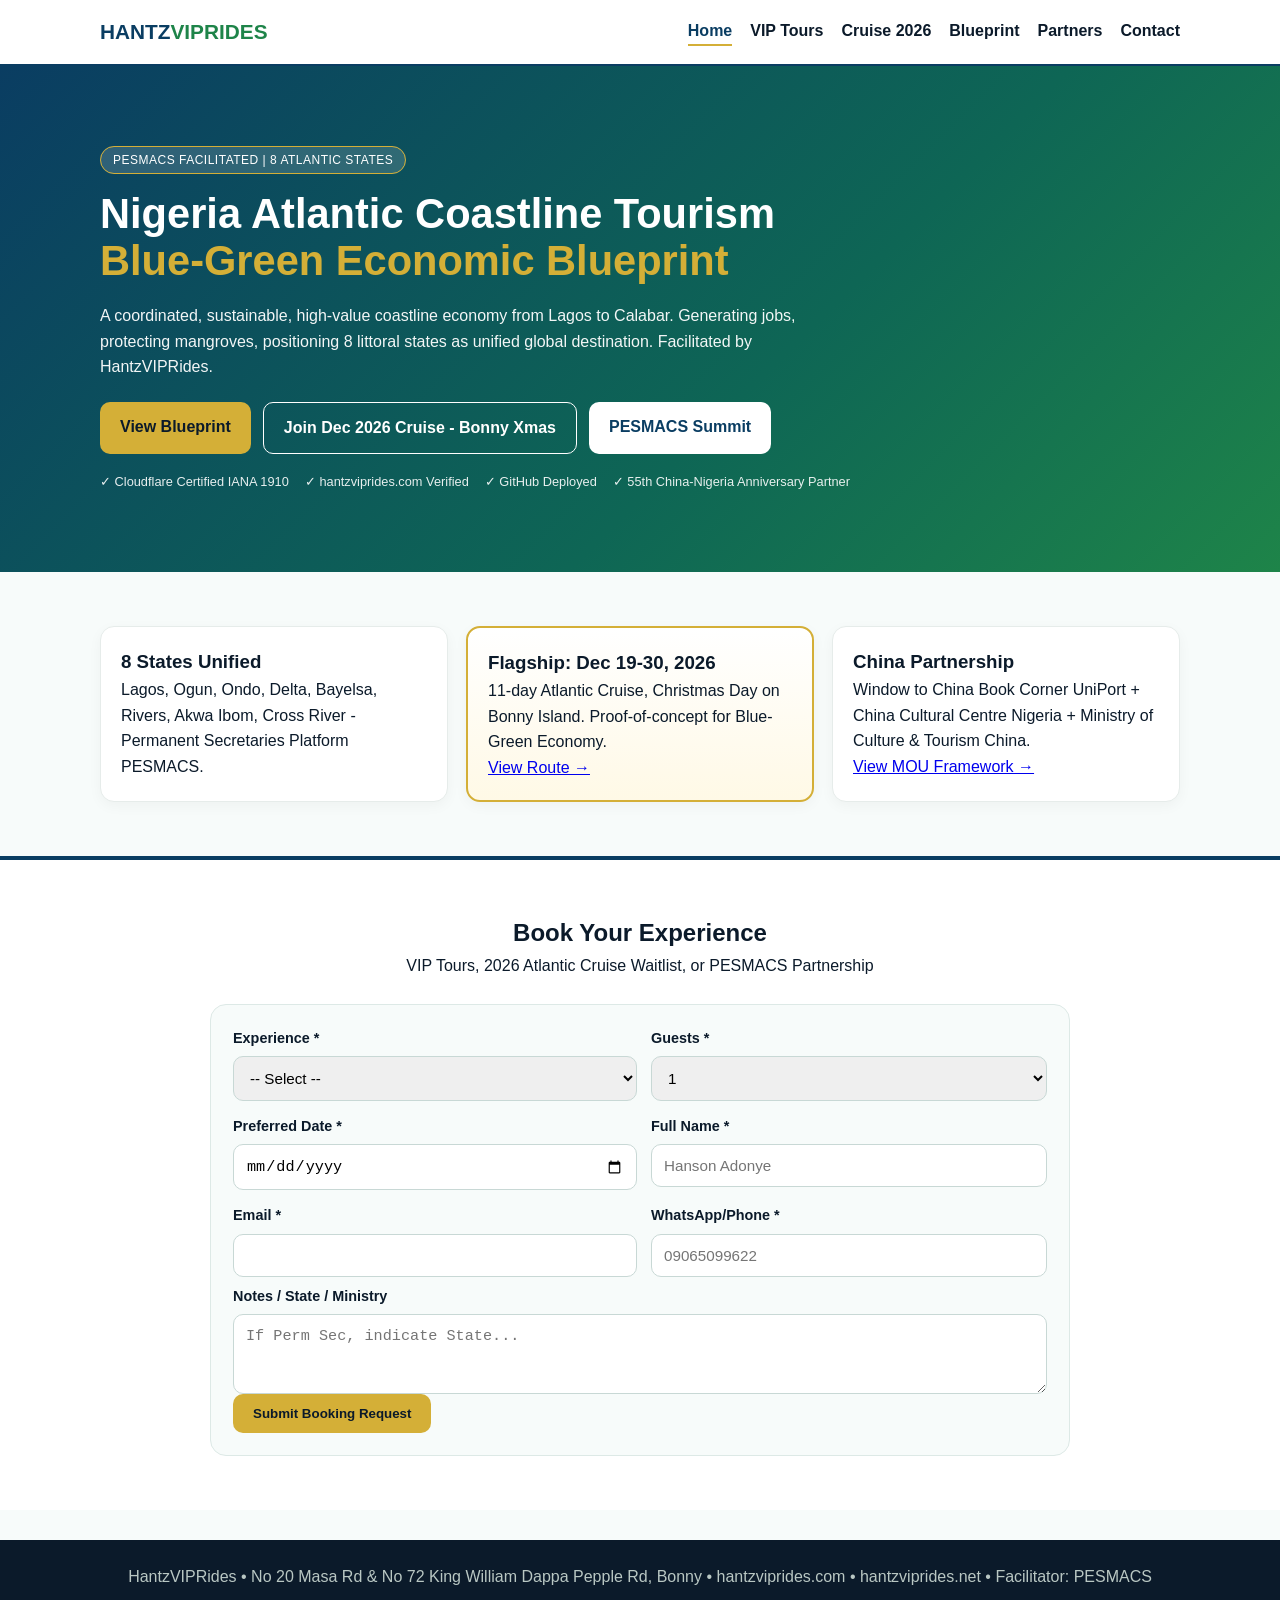
<file: index.html>
<!DOCTYPE html>
<html lang="en">
<head>
<meta charset="UTF-8"><meta name="viewport" content="width=device-width, initial-scale=1.0">
<title>HantzVIPRides | Nigeria Atlantic Coastline Blue-Green Blueprint</title>
<link rel="stylesheet" href="css/styles.css">
</head>
<body>
<header class="header">
  <div class="container nav-wrap">
    <a class="logo" href="index.html">HANTZ<span>VIPRIDES</span></a>
    <button id="menuBtn" class="menu-btn">☰</button>
    <nav id="mainNav" class="nav">
      <a href="index.html" class="active">Home</a>
      <a href="pages/tours.html">VIP Tours</a>
      <a href="pages/cruise.html">Cruise 2026</a>
      <a href="pages/blue-green.html">Blueprint</a>
      <a href="pages/partners.html">Partners</a>
      <a href="pages/contact.html">Contact</a>
    </nav>
  </div>
</header>

<section class="hero">
  <div class="container">
    <span class="badge">PESMACS FACILITATED | 8 ATLANTIC STATES</span>
    <h1>Nigeria Atlantic Coastline Tourism <br><span>Blue-Green Economic Blueprint</span></h1>
    <p>A coordinated, sustainable, high-value coastline economy from Lagos to Calabar. Generating jobs, protecting mangroves, positioning 8 littoral states as unified global destination. Facilitated by HantzVIPRides.</p>
    <div class="cta-row">
      <a href="pages/blue-green.html" class="btn btn-primary">View Blueprint</a>
      <a href="pages/cruise.html" class="btn btn-ghost">Join Dec 2026 Cruise - Bonny Xmas</a>
      <a href="#booking" class="btn btn-gold">PESMACS Summit</a>
    </div>
    <div class="trust">
      <span>✓ Cloudflare Certified IANA 1910</span><span>✓ hantzviprides.com Verified</span><span>✓ GitHub Deployed</span><span>✓ 55th China-Nigeria Anniversary Partner</span>
    </div>
  </div>
</section>

<section class="section">
  <div class="container grid-3">
    <div class="card"><h3>8 States Unified</h3><p>Lagos, Ogun, Ondo, Delta, Bayelsa, Rivers, Akwa Ibom, Cross River - Permanent Secretaries Platform PESMACS.</p></div>
    <div class="card highlight"><h3>Flagship: Dec 19-30, 2026</h3><p>11-day Atlantic Cruise, Christmas Day on Bonny Island. Proof-of-concept for Blue-Green Economy.</p><a href="pages/cruise.html">View Route →</a></div>
    <div class="card"><h3>China Partnership</h3><p>Window to China Book Corner UniPort + China Cultural Centre Nigeria + Ministry of Culture & Tourism China.</p><a href="pages/partners.html">View MOU Framework →</a></div>
  </div>
</section>

<!-- BOOKING ENGINE -->
<section class="section booking-section" id="booking">
  <div class="container">
    <div class="section-header">
      <h2>Book Your Experience</h2>
      <p>VIP Tours, 2026 Atlantic Cruise Waitlist, or PESMACS Partnership</p>
    </div>
    <div class="booking-engine">
      <form id="bookingForm" class="booking-form" novalidate>
        <div class="form-grid">
          <div class="form-group"><label>Experience *</label><select id="experience" name="experience" required><option value="">-- Select --</option><option value="VIP Tour - Bonny Island Christmas">VIP Tour - Bonny Island (Dec 2026)</option><option value="Atlantic Coastline Cruise 2026 - 12 Days">Atlantic Coastline Cruise 2026 - 12 Days (Dec 19-30)</option><option value="Atlantic Coastline Cruise - Waitlist">Cruise 2026 - Join Waitlist</option><option value="Port Harcourt City Tour">Port Harcourt City Tour</option><option value="Intercity VIP Ride - hantzviprides.net">Intercity VIP Ride (.net)</option><option value="PSMCTNACS - Perm Sec Partnership">PESMACS - State Partnership Enquiry</option><option value="China Partnership - Window to China">China Partnership - Cultural Exchange</option></select></div>
          <div class="form-group"><label>Guests *</label><select name="guests" required><option>1</option><option>2</option><option>3-5</option><option>6-10</option><option>11-20</option><option>20+ - Corporate/State</option></select></div>
          <div class="form-group"><label>Preferred Date *</label><input type="date" name="date" required min="2026-09-20"></div>
          <div class="form-group"><label>Full Name *</label><input type="text" name="name" required placeholder="Hanson Adonye"></div>
          <div class="form-group"><label>Email *</label><input type="email" name="email" required></div>
          <div class="form-group"><label>WhatsApp/Phone *</label><input type="tel" name="phone" required placeholder="09065099622"></div>
        </div>
        <div class="form-group full"><label>Notes / State / Ministry</label><textarea name="notes" rows="3" placeholder="If Perm Sec, indicate State..."></textarea></div>
        <button type="submit" class="btn btn-primary">Submit Booking Request</button>
      </form>
      <div id="bookingSuccess" class="booking-success" hidden><h3>Thank you — request received ✅</h3><p>Your <span id="successExperience"></span> for <span id="successDate"></span> received. Confirm via WhatsApp: <a href="https://wa.me/2349065099622">09065099622</a></p><div id="cruiseExtra" hidden><p><strong>2026 Cruise:</strong> Waitlisted for Lagos-Bonny-Calabar. PESMACS Summit Nov 2026 pending.</p></div></div>
    </div>
  </div>
</section>

<footer class="footer"><div class="container"><p>HantzVIPRides • No 20 Masa Rd & No 72 King William Dappa Pepple Rd, Bonny • hantzviprides.com • hantzviprides.net • Facilitator: PESMACS</p></div></footer>
<script src="js/main.js"></script>
</body>
  </html>
</file>
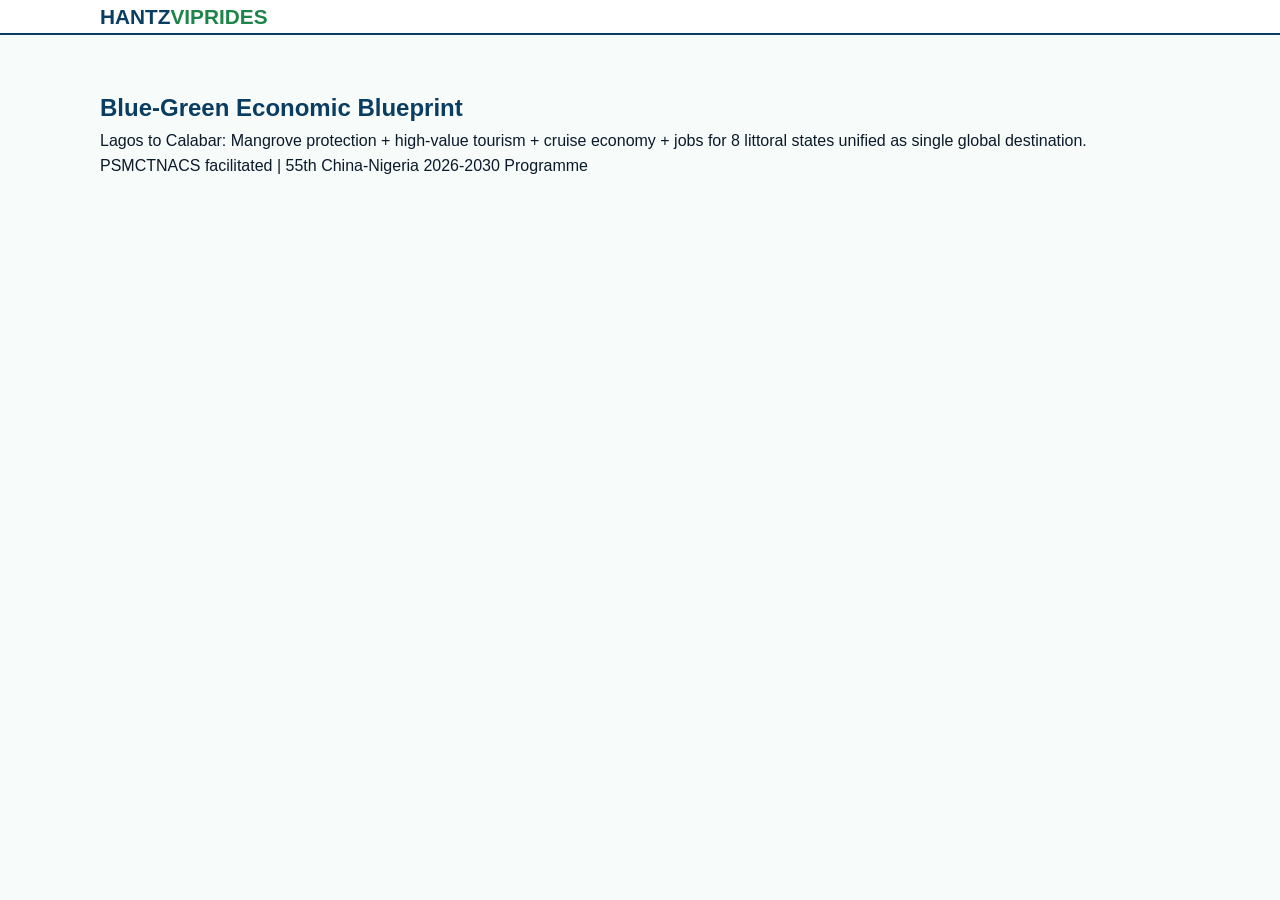
<file: pages/blue-green.html>
<!DOCTYPE html><html><head><meta charset="UTF-8"><meta name="viewport" content="width=device-width"><title>Blueprint | HantzVIPRides</title><link rel="stylesheet" href="../css/styles.css"></head><body>
<header class="header"><div class="container"><a class="logo" href="../index.html">HANTZ<span>VIPRIDES</span></a></div></header>
<section class="section"><div class="container"><h1 style="color:#0A3D62">Blue-Green Economic Blueprint</h1><p>Lagos to Calabar: Mangrove protection + high-value tourism + cruise economy + jobs for 8 littoral states unified as single global destination.</p><p>PSMCTNACS facilitated | 55th China-Nigeria 2026-2030 Programme</p></div></section></body></html>
</file>
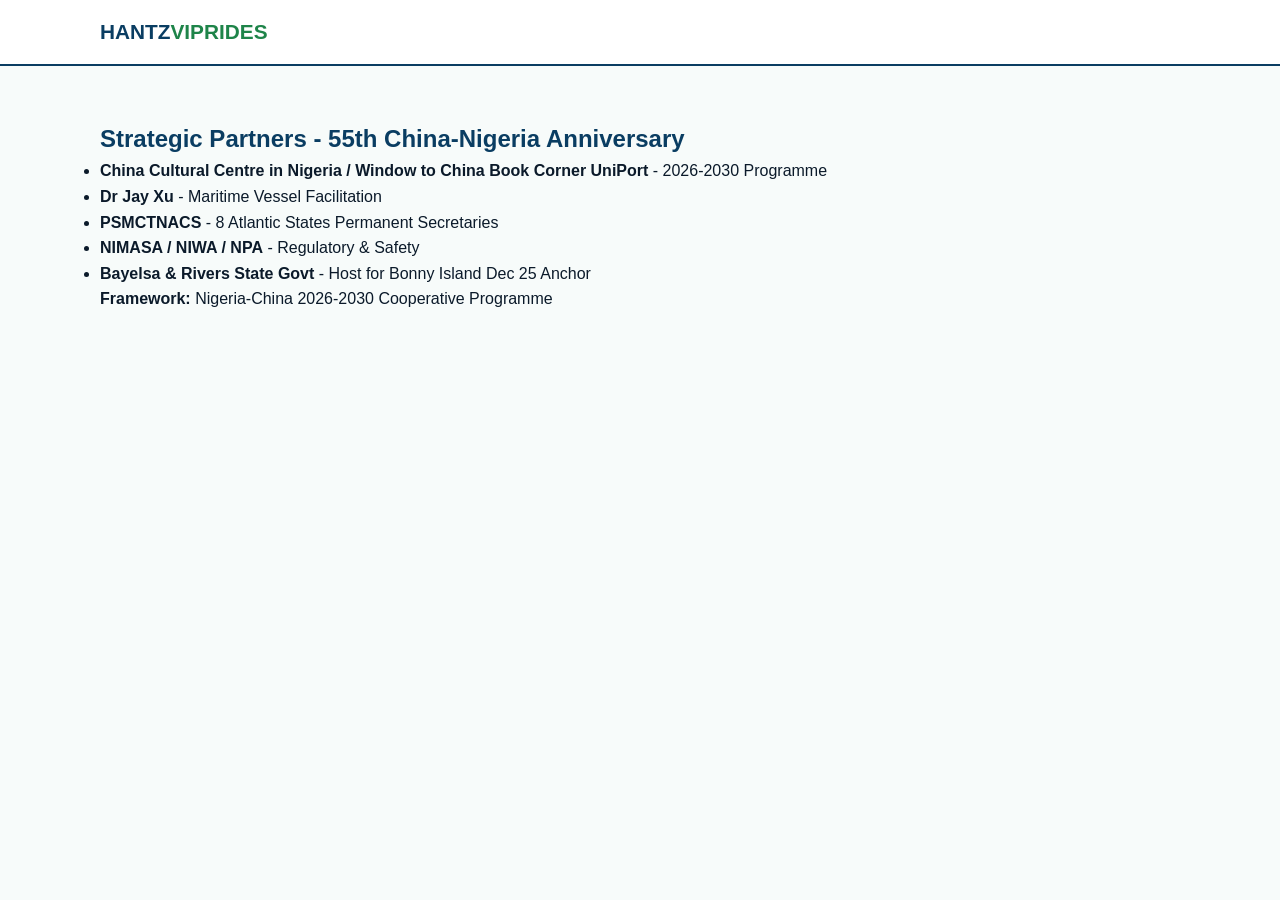
<file: pages/partners.html>
<!DOCTYPE html><html><head><meta charset="UTF-8"><meta name="viewport" content="width=device-width"><title>Partners | HantzVIPRides</title><link rel="stylesheet" href="../css/styles.css"></head><body>
<header class="header"><div class="container nav-wrap"><a class="logo" href="../index.html">HANTZ<span>VIPRIDES</span></a></div></header>
<section class="section"><div class="container">
<h1 style="color:#0A3D62">Strategic Partners - 55th China-Nigeria Anniversary</h1>
<ul>
<li><b>China Cultural Centre in Nigeria / Window to China Book Corner UniPort</b> - 2026-2030 Programme</li>
<li><b>Dr Jay Xu</b> - Maritime Vessel Facilitation</li>
<li><b>PSMCTNACS</b> - 8 Atlantic States Permanent Secretaries</li>
<li><b>NIMASA / NIWA / NPA</b> - Regulatory & Safety</li>
<li><b>Bayelsa & Rivers State Govt</b> - Host for Bonny Island Dec 25 Anchor</li>
</ul>
<p><b>Framework:</b> Nigeria-China 2026-2030 Cooperative Programme</p>
</div></section></body></html>
</file>
<file: css/styles.css>
:root{--blue:#0A3D62;--green:#1E8449;--gold:#D4AF37;--light:#F7FBFA;--dark:#0B1A2A}
*{box-sizing:border-box;margin:0;padding:0}body{font-family:Inter,Segoe UI,sans-serif;background:var(--light);color:var(--dark);line-height:1.6}
.container{max-width:1120px;margin:0 auto;padding:0 20px}
.header{background:#fff;border-bottom:2px solid var(--blue);position:sticky;top:0;z-index:99}
.nav-wrap{display:flex;justify-content:space-between;align-items:center;height:64px}
.logo{font-weight:900;color:var(--blue);text-decoration:none;font-size:1.3rem}.logo span{color:var(--green)}
.nav{display:flex;gap:18px}.nav a{color:var(--dark);text-decoration:none;font-weight:600}.nav a.active{color:var(--blue);border-bottom:2px solid var(--gold)}
.menu-btn{display:none;background:var(--blue);color:#fff;border:0;padding:8px 12px;border-radius:8px}
.hero{background:linear-gradient(135deg,var(--blue) 0%,#0E6655 60%,var(--green) 100%);color:#fff;padding:80px 0}
.badge{background:rgba(255,255,255,.15);border:1px solid var(--gold);padding:6px 12px;border-radius:20px;font-size:.75rem;letter-spacing:.5px}
.hero h1{font-size:2.6rem;margin:18px 0;line-height:1.15}.hero h1 span{color:var(--gold)}.hero p{max-width:720px;opacity:.95;margin-bottom:22px}
.cta-row{display:flex;gap:12px;flex-wrap:wrap;margin-bottom:18px}
.btn{padding:12px 20px;border-radius:10px;text-decoration:none;font-weight:700;border:0;cursor:pointer;display:inline-block}
.btn-primary{background:var(--gold);color:var(--dark)}.btn-ghost{background:transparent;color:#fff;border:1px solid #fff}.btn-gold{background:#fff;color:var(--blue)}
.trust{display:flex;gap:16px;flex-wrap:wrap;font-size:.8rem;opacity:.9}
.section{padding:54px 0}.section-header{text-align:center;margin-bottom:26px}
.grid-3{display:grid;grid-template-columns:repeat(3,1fr);gap:18px}
.card{background:#fff;padding:20px;border-radius:14px;border:1px solid #e6ecea;box-shadow:0 4px 14px rgba(0,0,0,.04)}.card.highlight{border:2px solid var(--gold);background:linear-gradient(180deg,#fff,#FFF9E6)}
.booking-section{background:#fff;border-top:4px solid var(--blue)}
.booking-engine{max-width:860px;margin:0 auto;background:var(--light);padding:22px;border-radius:16px;border:1px solid #dde9e6}
.form-grid{display:grid;grid-template-columns:repeat(2,1fr);gap:14px}
.form-group{display:flex;flex-direction:column;gap:6px}.form-group.full{grid-column:1/-1;margin-top:8px}
.form-group label{font-weight:700;font-size:.9rem}.form-group input,.form-group select,.form-group textarea{padding:12px;border:1px solid #c8d8d5;border-radius:10px;font-size:.95rem}
.booking-success{background:#E8F8F5;border:1px solid var(--green);padding:18px;border-radius:12px;text-align:center}
.footer{background:var(--dark);color:#b9c7c3;padding:24px 0;text-align:center;margin-top:30px}
@media(max-width:780px){.grid-3,.form-grid{grid-template-columns:1fr}.nav{display:none}.nav.open{display:flex;flex-direction:column;position:absolute;top:64px;left:0;right:0;background:#fff;padding:18px;border-bottom:2px solid var(--blue)}.menu-btn{display:block}.hero h1{font-size:1.9rem}}
</file>
